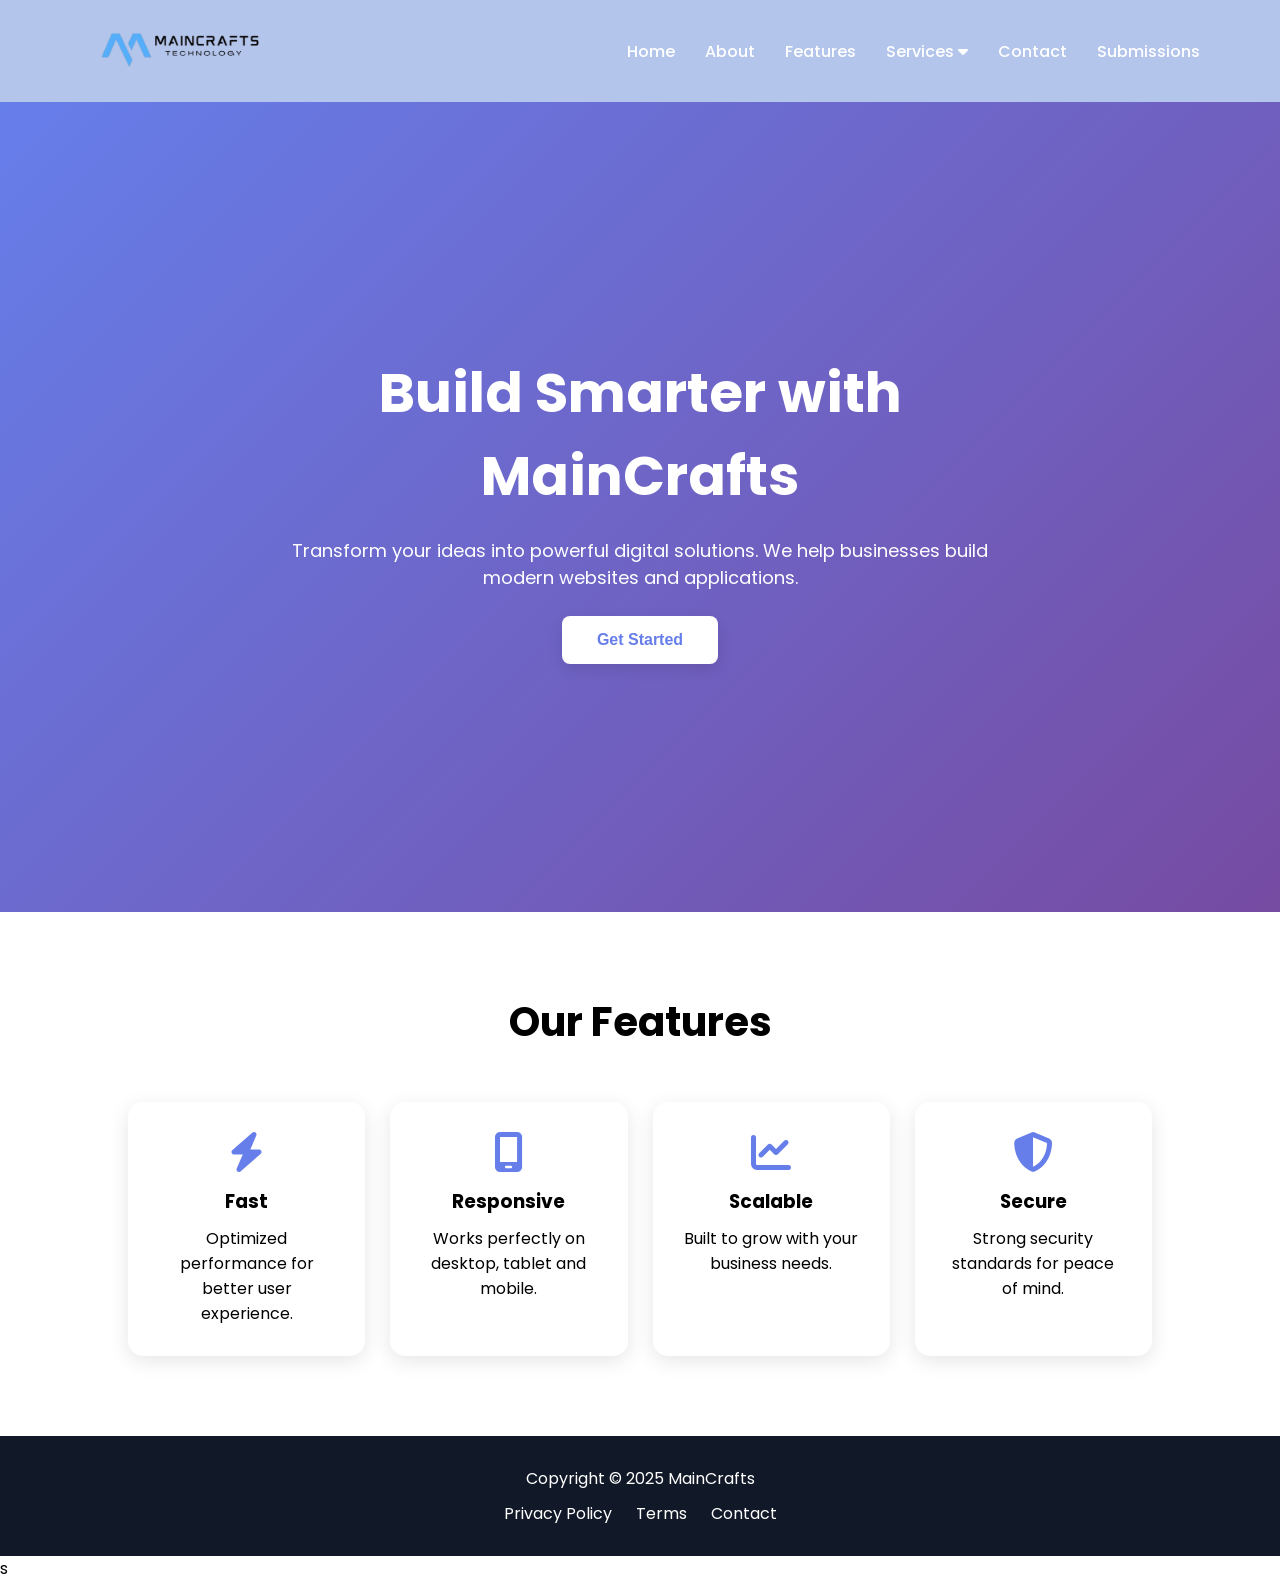
<file: maincrafts-3/maincrafts-landing-page-main/Landingpage/index.html>
<!DOCTYPE html>
<html lang="en">

<head>
    <meta charset="UTF-8">
    <meta name="viewport" content="width=device-width, initial-scale=1.0">

    <title>MainCrafts Landing Page</title>

    <!-- Google Font -->
    <link href="https://fonts.googleapis.com/css2?family=Poppins:wght@300;400;600;700&display=swap" rel="stylesheet">

    <!-- Font Awesome -->
    <link rel="stylesheet" href="https://cdnjs.cloudflare.com/ajax/libs/font-awesome/6.5.1/css/all.min.css">

    <link rel="stylesheet" href="css/style.css">
</head>

<body>

    <!-- Header -->
    <header>
        <nav>
            <div class="logo">
                <img src="../Main_Craft_Technology-mj1y2jO3.png" alt="MainCrafts Logo">
            </div>

            <ul>
                <li><a href="index.html">Home</a></li>
                <li><a href="about.html">About</a></li>
                <li><a href="index.html#features">Features</a></li>

                <li class="dropdown">
                    <a href="#">Services <i class="fa-solid fa-caret-down"></i></a>

                    <ul class="dropdown-menu">
                        <li><a href="#">Web Development</a></li>
                        <li><a href="#">App Development</a></li>
                        <li><a href="#">UI/UX Design</a></li>
                    </ul>
                </li>

                <li><a href="contact.html">Contact</a></li><li><a href="submissions.html">Submissions</a></li>
            </ul>
        </nav>
    </header>

    <!-- Hero Section -->
    <section class="hero">
        <div class="hero-content">
            <h1>Build Smarter with MainCrafts</h1>

            <p>
                Transform your ideas into powerful digital solutions.
                We help businesses build modern websites and applications.
            </p>

            <button>Get Started</button>
        </div>
    </section>

    <!-- Features -->
    <section class="features" id="features">

        <h2>Our Features</h2>

        <div class="feature-container">

            <div class="card">
                <i class="fa-solid fa-bolt"></i>
                <h3>Fast</h3>
                <p>Optimized performance for better user experience.</p>
            </div>

            <div class="card">
                <i class="fa-solid fa-mobile-screen"></i>
                <h3>Responsive</h3>
                <p>Works perfectly on desktop, tablet and mobile.</p>
            </div>

            <div class="card">
                <i class="fa-solid fa-chart-line"></i>
                <h3>Scalable</h3>
                <p>Built to grow with your business needs.</p>
            </div>

            <div class="card">
                <i class="fa-solid fa-shield-halved"></i>
                <h3>Secure</h3>
                <p>Strong security standards for peace of mind.</p>
            </div>

        </div>
    </section>

    <!-- Footer -->
    <footer id="contact">

        <p>Copyright © 2025 MainCrafts</p>

        <div class="footer-links">
            <a href="#">Privacy Policy</a>
            <a href="#">Terms</a>
            <a href="contact.html">Contact</a>
        </div>

    </footer>

</body>

</html>s
</file>
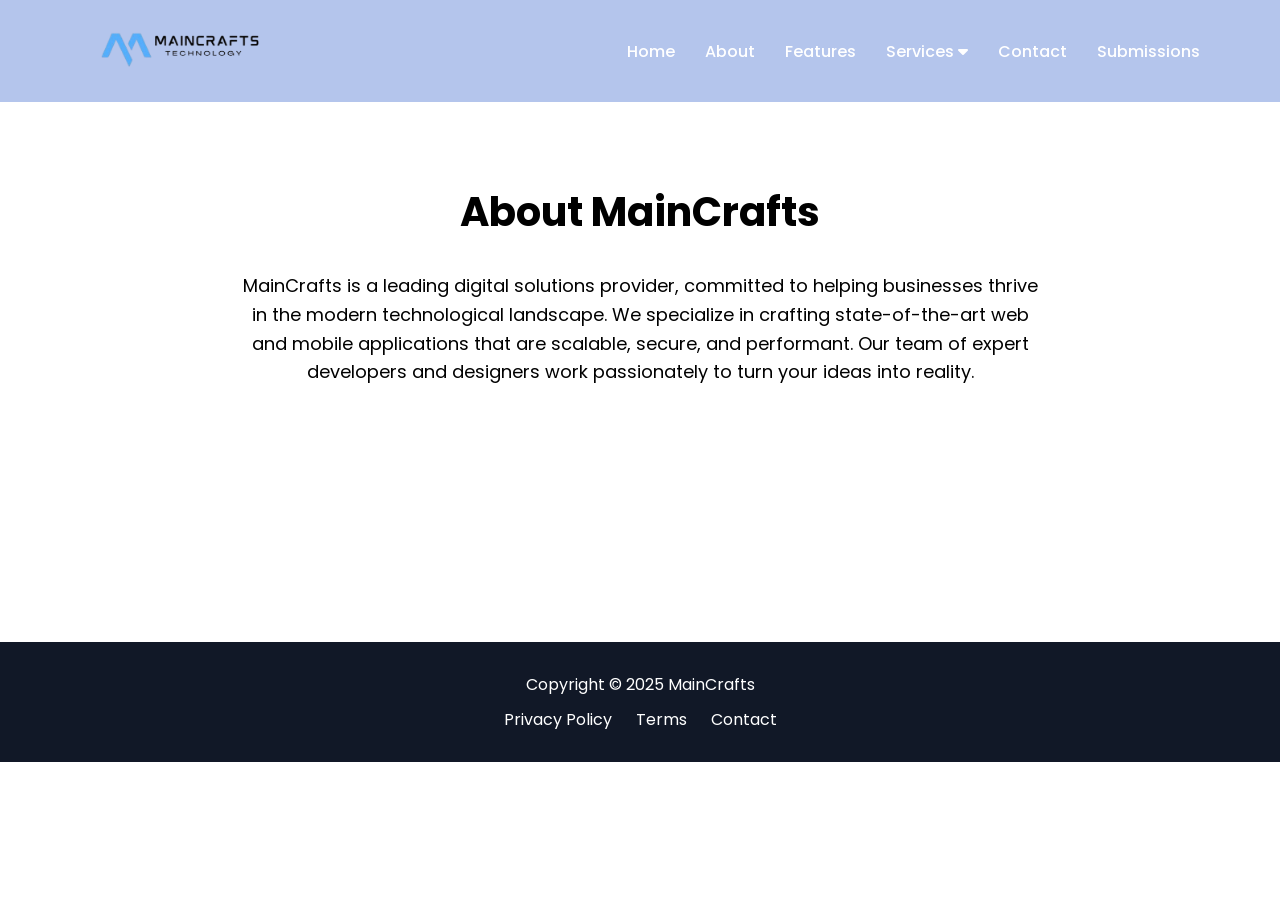
<file: maincrafts-3/maincrafts-landing-page-main/Landingpage/about.html>
<!DOCTYPE html>
<html lang="en">
<head>
    <meta charset="UTF-8">
    <meta name="viewport" content="width=device-width, initial-scale=1.0">
    <title>About - MainCrafts</title>
    <!-- Google Font -->
    <link href="https://fonts.googleapis.com/css2?family=Poppins:wght@300;400;600;700&display=swap" rel="stylesheet">
    <!-- Font Awesome -->
    <link rel="stylesheet" href="https://cdnjs.cloudflare.com/ajax/libs/font-awesome/6.5.1/css/all.min.css">
    <link rel="stylesheet" href="css/style.css">
</head>
<body>
    <!-- Header -->
    <header>
        <nav>
            <div class="logo">
                <img src="../Main_Craft_Technology-mj1y2jO3.png" alt="MainCrafts Logo">
            </div>
            <ul>
                <li><a href="index.html">Home</a></li>
                <li><a href="about.html">About</a></li>
                <li><a href="index.html#features">Features</a></li>
                <li class="dropdown">
                    <a href="#">Services <i class="fa-solid fa-caret-down"></i></a>
                    <ul class="dropdown-menu">
                        <li><a href="#">Web Development</a></li>
                        <li><a href="#">App Development</a></li>
                        <li><a href="#">UI/UX Design</a></li>
                    </ul>
                </li>
                <li><a href="contact.html">Contact</a></li><li><a href="submissions.html">Submissions</a></li>
            </ul>
        </nav>
    </header>

    <!-- About Section -->
    <section class="about-section">
        <h2>About MainCrafts</h2>
        <p>
            MainCrafts is a leading digital solutions provider, committed to helping businesses thrive in the modern technological landscape. We specialize in crafting state-of-the-art web and mobile applications that are scalable, secure, and performant. Our team of expert developers and designers work passionately to turn your ideas into reality.
        </p>
    </section>

    <!-- Footer -->
    <footer>
        <p>Copyright © 2025 MainCrafts</p>
        <div class="footer-links">
            <a href="#">Privacy Policy</a>
            <a href="#">Terms</a>
            <a href="contact.html">Contact</a>
        </div>
    </footer>
</body>
</html>
</file>
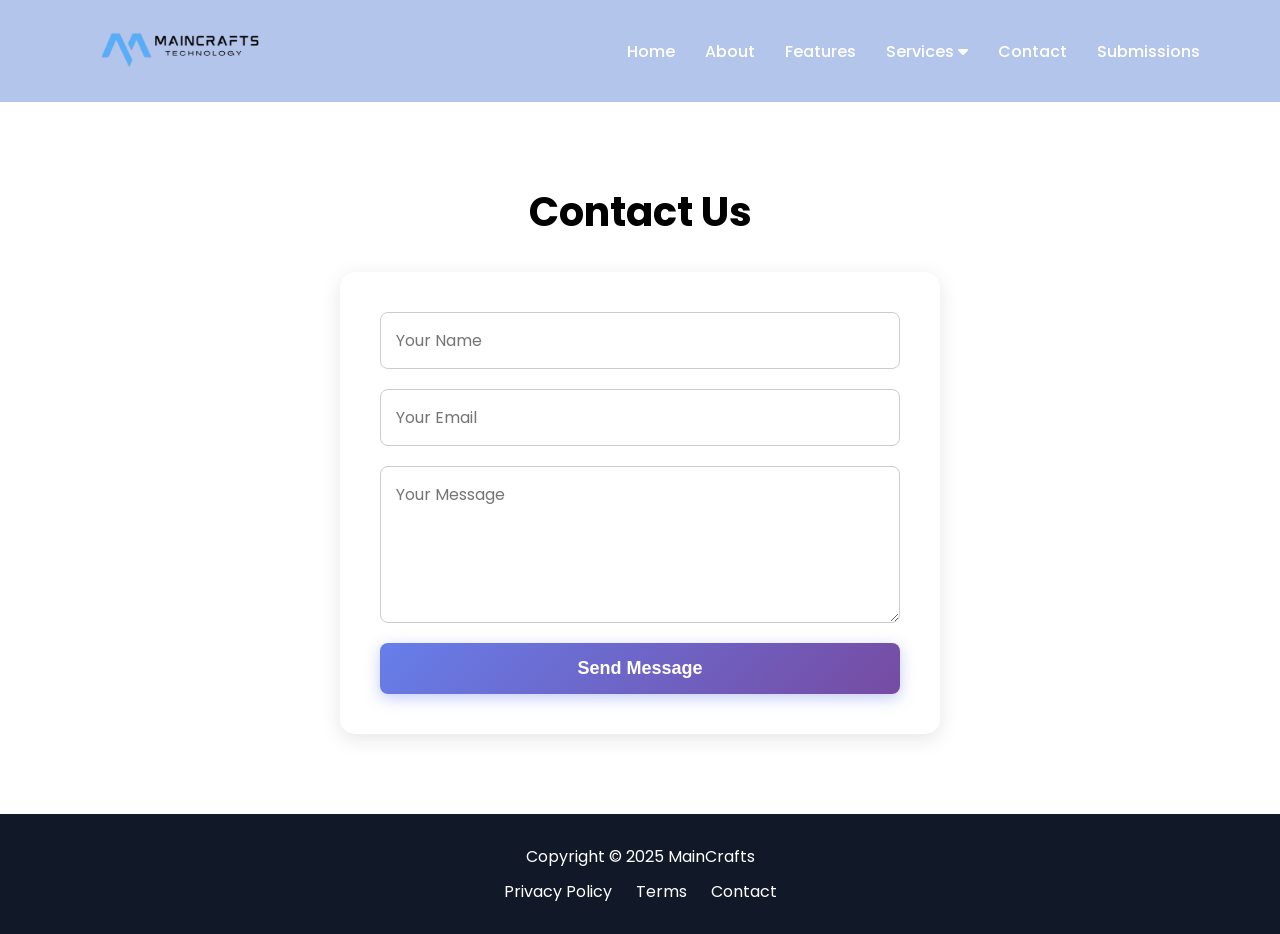
<file: maincrafts-3/maincrafts-landing-page-main/Landingpage/contact.html>
<!DOCTYPE html>
<html lang="en">
<head>
    <meta charset="UTF-8">
    <meta name="viewport" content="width=device-width, initial-scale=1.0">
    <title>Contact - MainCrafts</title>
    <!-- Google Font -->
    <link href="https://fonts.googleapis.com/css2?family=Poppins:wght@300;400;600;700&display=swap" rel="stylesheet">
    <!-- Font Awesome -->
    <link rel="stylesheet" href="https://cdnjs.cloudflare.com/ajax/libs/font-awesome/6.5.1/css/all.min.css">
    <link rel="stylesheet" href="css/style.css">
</head>
<body>
    <!-- Header -->
    <header>
        <nav>
            <div class="logo">
                <img src="../Main_Craft_Technology-mj1y2jO3.png" alt="MainCrafts Logo">
            </div>
            <ul>
                <li><a href="index.html">Home</a></li>
                <li><a href="about.html">About</a></li>
                <li><a href="index.html#features">Features</a></li>
                <li class="dropdown">
                    <a href="#">Services <i class="fa-solid fa-caret-down"></i></a>
                    <ul class="dropdown-menu">
                        <li><a href="#">Web Development</a></li>
                        <li><a href="#">App Development</a></li>
                        <li><a href="#">UI/UX Design</a></li>
                    </ul>
                </li>
                <li><a href="contact.html">Contact</a></li><li><a href="submissions.html">Submissions</a></li>
            </ul>
        </nav>
    </header>

    <!-- Contact Section -->
    <section class="contact-section">
        <h2>Contact Us</h2>
        <form class="contact-form" id="contactForm">
            <input type="text" id="name" placeholder="Your Name">
            <input type="email" id="email" placeholder="Your Email">
            <textarea id="message" rows="5" placeholder="Your Message"></textarea>
            <button type="submit">Send Message</button>
        </form>
    </section>

    <!-- Footer -->
    <footer>
        <p>Copyright © 2025 MainCrafts</p>
        <div class="footer-links">
            <a href="#">Privacy Policy</a>
            <a href="#">Terms</a>
            <a href="contact.html">Contact</a>
        </div>
    </footer>
    <script src="js/contact.js"></script>
</body>
</html>
</file>
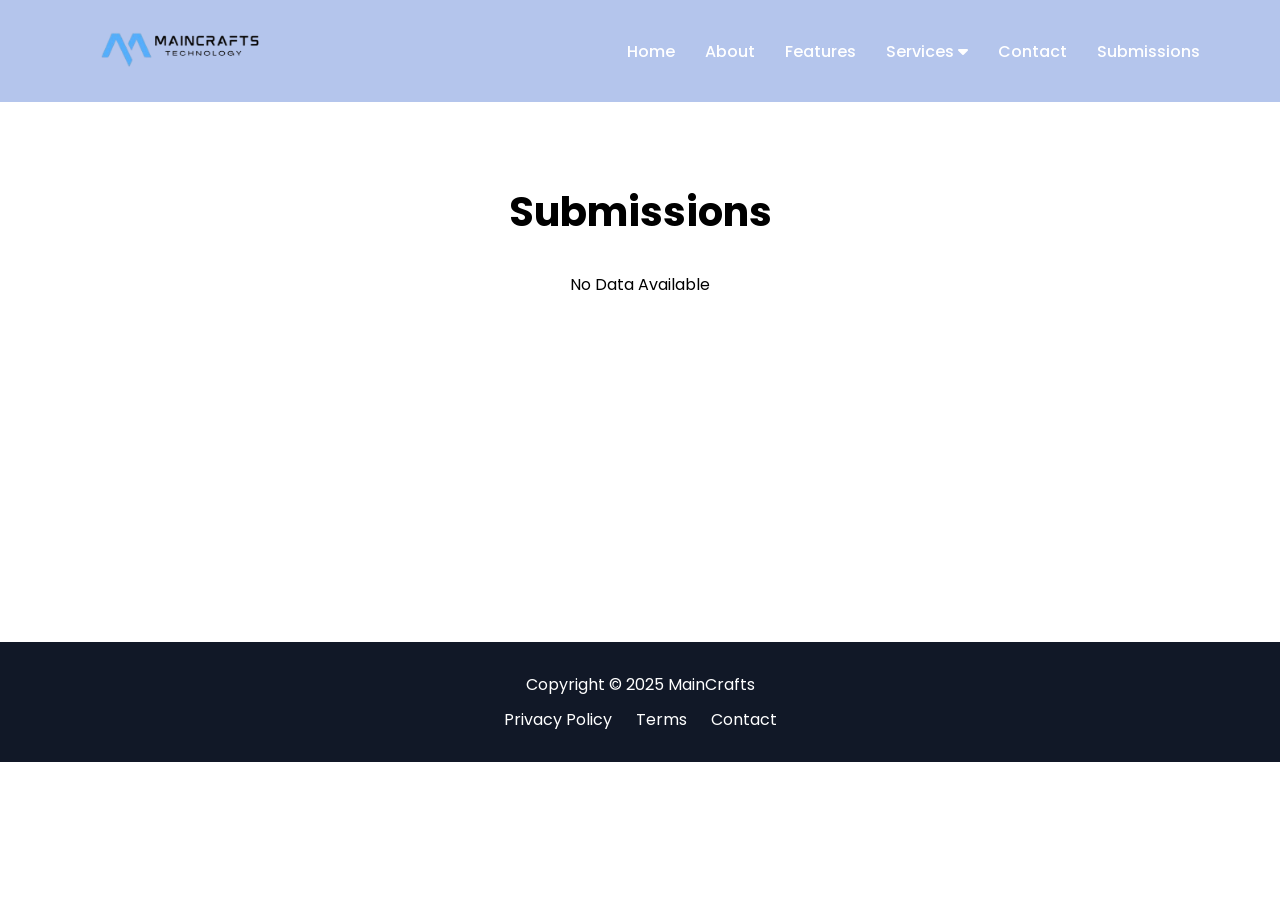
<file: maincrafts-3/maincrafts-landing-page-main/Landingpage/submissions.html>
<!DOCTYPE html>
<html lang="en">
<head>
    <meta charset="UTF-8">
    <meta name="viewport" content="width=device-width, initial-scale=1.0">
    <title>Submissions - MainCrafts</title>
    <!-- Google Font -->
    <link href="https://fonts.googleapis.com/css2?family=Poppins:wght@300;400;600;700&display=swap" rel="stylesheet">
    <!-- Font Awesome -->
    <link rel="stylesheet" href="https://cdnjs.cloudflare.com/ajax/libs/font-awesome/6.5.1/css/all.min.css">
    <link rel="stylesheet" href="css/style.css">
</head>
<body>
    <!-- Header -->
    <header>
        <nav>
            <div class="logo">
                <img src="../Main_Craft_Technology-mj1y2jO3.png" alt="MainCrafts Logo">
            </div>
            <ul>
                <li><a href="index.html">Home</a></li>
                <li><a href="about.html">About</a></li>
                <li><a href="index.html#features">Features</a></li>
                <li class="dropdown">
                    <a href="#">Services <i class="fa-solid fa-caret-down"></i></a>
                    <ul class="dropdown-menu">
                        <li><a href="#">Web Development</a></li>
                        <li><a href="#">App Development</a></li>
                        <li><a href="#">UI/UX Design</a></li>
                    </ul>
                </li>
                <li><a href="contact.html">Contact</a></li>
                <li><a href="submissions.html">Submissions</a></li>
            </ul>
        </nav>
    </header>

    <!-- Submissions Section -->
    <section class="contact-section">
        <h2>Submissions</h2>
        <div id="submissionsContainer" class="submissions-container">
            <!-- Submissions will be loaded here -->
        </div>
        <button id="clearAllBtn" class="clear-btn" style="display:none; margin-top:20px; padding: 10px 20px; background: #e53e3e; color: white; border: none; border-radius: 8px; cursor: pointer;">Clear All Submissions</button>
    </section>

    <!-- Footer -->
    <footer>
        <p>Copyright © 2025 MainCrafts</p>
        <div class="footer-links">
            <a href="#">Privacy Policy</a>
            <a href="#">Terms</a>
            <a href="contact.html">Contact</a>
        </div>
    </footer>
    <script src="js/submissions.js"></script>
</body>
</html>
</file>
<file: maincrafts-3/maincrafts-landing-page-main/Landingpage/css/style.css>
*{
    margin:0;
    padding:0;
    box-sizing:border-box;
}

html{
    scroll-behavior:smooth;
}

body{
    font-family:'Poppins',sans-serif;
}

/* Navbar */

header{
    background:#b4c5ec;
}

nav{
    display:flex;
    justify-content:space-between;
    align-items:center;
    padding:20px 80px;
}


.logo img{
    height:55px;
}

nav ul{
    list-style:none;
    display:flex;
    gap:30px;
}

nav ul li{
    position:relative;
}

nav ul li a{
    text-decoration:none;
    color:white;
    font-weight:500;
}

/* Dropdown */

.dropdown-menu{
    position:absolute;
    top:30px;
    left:0;
    background:white;
    min-width:180px;
    display:none;
    border-radius:8px;
    overflow:hidden;
    box-shadow:0 5px 15px rgba(0,0,0,0.2);
}

.dropdown-menu li{
    padding:12px;
}

.dropdown-menu li a{
    color:black;
}

.dropdown:hover .dropdown-menu{
    display:block;
}

/* Hero Section */

.hero{
    height:90vh;

    background:
    linear-gradient(
    135deg,
    #667eea,
    #764ba2
    );

    display:flex;
    justify-content:center;
    align-items:center;
    text-align:center;

    color:white;
    padding:20px;
}

.hero-content{
    max-width:700px;
}

.hero h1{
    font-size:55px;
    margin-bottom:20px;
}

.hero p{
    font-size:18px;
    margin-bottom:25px;
}

.hero button{
    padding:15px 35px;
    border:none;
    border-radius:8px;
    background:white;
    color:#667eea;
    font-size:16px;
    font-weight:600;
    cursor:pointer;
    transition: all 0.4s cubic-bezier(0.175, 0.885, 0.32, 1.275);
    box-shadow: 0 5px 15px rgba(0,0,0,0.1);
}

.hero button:hover{
    transform: translateY(-5px) scale(1.05);
    box-shadow: 0 15px 25px rgba(0,0,0,0.2);
    background: #f8f9fa;
}

/* Features */

.features{
    padding:80px 10%;
    text-align:center;
}

.features h2{
    margin-bottom:50px;
    font-size:40px;
}

.feature-container{
    display:grid;
    grid-template-columns:repeat(auto-fit,minmax(220px,1fr));
    gap:25px;
}

.card{
    background:white;
    padding:30px;
    border-radius:15px;
    box-shadow:0 5px 20px rgba(0,0,0,0.1);
    transition:0.3s;
}

.card:hover{
    transform:translateY(-10px);
}

.card i{
    font-size:40px;
    color:#667eea;
    margin-bottom:15px;
}

.card h3{
    margin-bottom:10px;
}

/* Footer */

footer{
    background:#111827;
    color:white;
    text-align:center;
    padding:30px;
}

.footer-links{
    margin-top:10px;
}

.footer-links a{
    color:white;
    text-decoration:none;
    margin:0 10px;
}

/* Responsive */

@media(max-width:768px){

    nav{
        flex-direction:column;
        gap:20px;
        padding:20px;
    }

    nav ul{
        flex-direction:column;
        text-align:center;
    }

    .hero h1{
        font-size:36px;
    }

    .hero p{
        font-size:16px;
    }
}

/* About Section */
.about-section{
    padding:80px 10%;
    text-align:center;
    min-height: 60vh;
}
.about-section h2{
    margin-bottom:30px;
    font-size:40px;
}
.about-section p{
    font-size:18px;
    line-height:1.6;
    max-width:800px;
    margin:0 auto;
}

/* Contact Section */
.contact-section{
    padding:80px 10%;
    text-align:center;
    min-height: 60vh;
}
.contact-section h2{
    margin-bottom:30px;
    font-size:40px;
}
.contact-form{
    max-width:600px;
    margin:0 auto;
    background:white;
    padding:40px;
    border-radius:15px;
    box-shadow:0 5px 20px rgba(0,0,0,0.1);
    display:flex;
    flex-direction:column;
    gap:20px;
}
.contact-form input,
.contact-form textarea{
    width:100%;
    padding:15px;
    border:1px solid #ccc;
    border-radius:8px;
    font-size:16px;
    font-family:inherit;
    outline: none;
    transition: 0.3s border-color;
}
.contact-form input:focus,
.contact-form textarea:focus{
    border-color: #667eea;
}
.contact-form button{
    padding:15px;
    border:none;
    border-radius:8px;
    background: linear-gradient(135deg, #667eea, #764ba2, #667eea);
    background-size: 200% 200%;
    color:white;
    font-size:18px;
    font-weight:600;
    cursor:pointer;
    transition: all 0.4s ease;
    box-shadow: 0 4px 15px rgba(102, 126, 234, 0.4);
}
.contact-form button:hover{
    background-position: right center;
    transform: translateY(-3px);
    box-shadow: 0 8px 25px rgba(102, 126, 234, 0.6);
}

/* Submissions */
.submissions-container {
    display: grid;
    grid-template-columns: repeat(auto-fit, minmax(250px, 1fr));
    gap: 20px;
    max-width: 1000px;
    margin: 0 auto;
}

.submission-card {
    background: white;
    padding: 20px;
    border-radius: 10px;
    box-shadow: 0 5px 15px rgba(0,0,0,0.1);
    text-align: left;
}

.submission-card h3 {
    margin-bottom: 10px;
    color: #333;
}

.submission-card p {
    margin-bottom: 5px;
    font-size: 15px;
    color: #555;
    word-break: break-all;
}

.delete-btn {
    margin-top: 10px;
    padding: 8px 15px;
    background: linear-gradient(135deg, #e53e3e, #c53030, #e53e3e);
    background-size: 200% 200%;
    color: white;
    border: none;
    border-radius: 5px;
    cursor: pointer;
    font-size: 14px;
    transition: all 0.4s ease;
    box-shadow: 0 4px 10px rgba(229, 62, 62, 0.3);
}

.delete-btn:hover {
    background-position: right center;
    transform: translateY(-2px);
    box-shadow: 0 6px 15px rgba(229, 62, 62, 0.5);
}

.clear-btn {
    background: linear-gradient(135deg, #e53e3e, #c53030, #e53e3e) !important;
    background-size: 200% 200% !important;
    transition: all 0.4s ease !important;
    box-shadow: 0 4px 10px rgba(229, 62, 62, 0.3) !important;
}

.clear-btn:hover {
    background-position: right center !important;
    transform: translateY(-3px);
    box-shadow: 0 8px 25px rgba(229, 62, 62, 0.6) !important;
}
</file>
